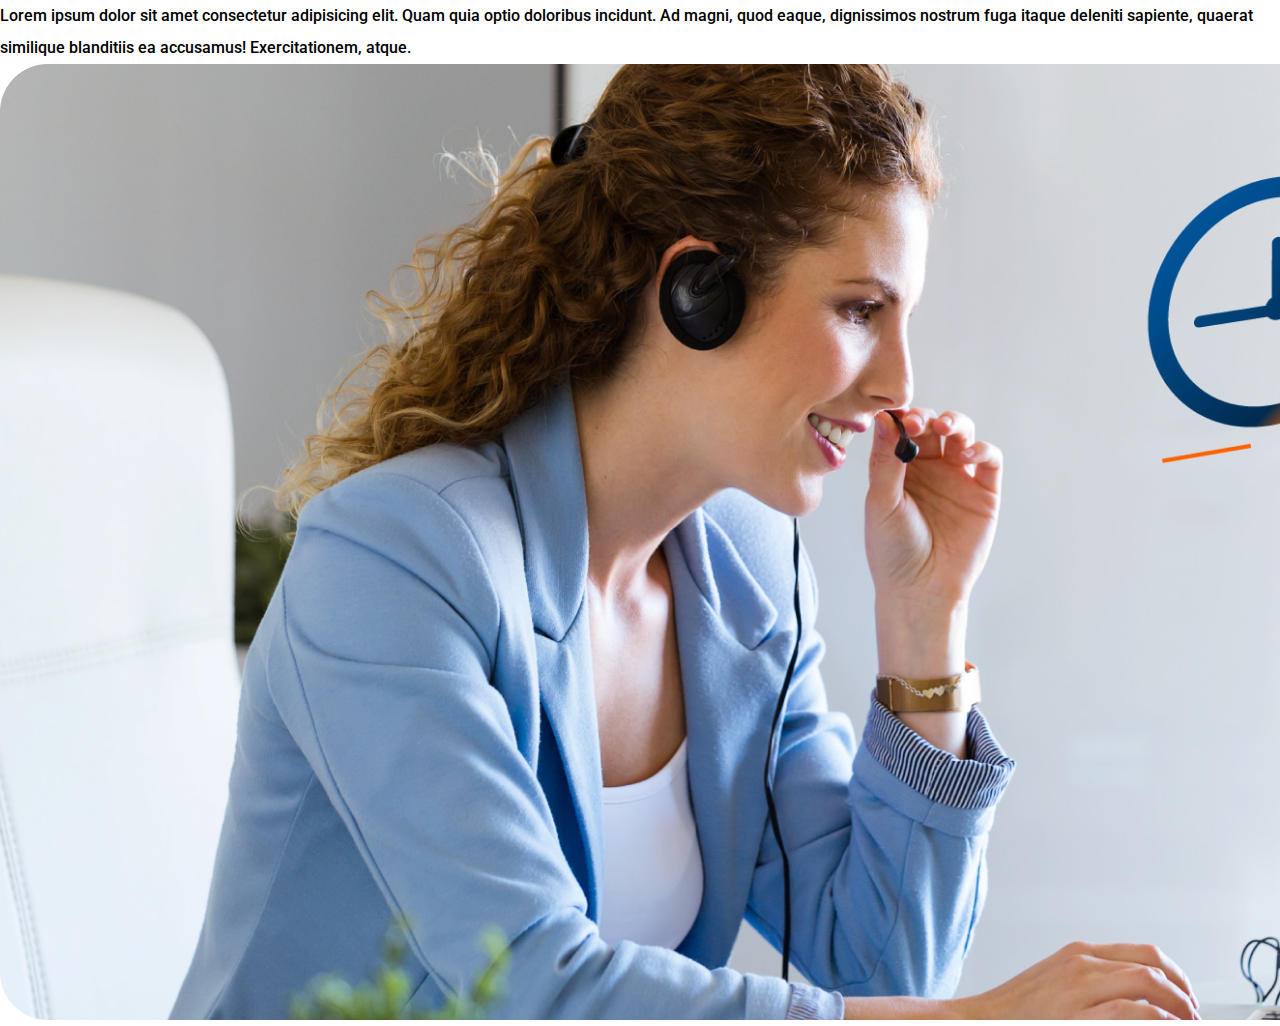
<file: scss/image.html>
<!DOCTYPE html>
<html lang="en">
  <head>
    <meta charset="UTF-8" />
    <meta http-equiv="X-UA-Compatible" content="IE=edge" />
    <meta name="viewport" content="width=device-width, initial-scale=1.0" />
    <link rel="stylesheet" href="./styles.css" />
    <title>Document</title>
  </head>
  <body>
    <div class="parent">
      <div class="image1"></div>
      <div class="image2">
        <p>
          Lorem ipsum dolor sit amet consectetur adipisicing elit. Quam quia
          optio doloribus incidunt. Ad magni, quod eaque, dignissimos nostrum
          fuga itaque deleniti sapiente, quaerat similique blanditiis ea
          accusamus! Exercitationem, atque.
        </p>

        <img src="./images/img1.png" alt="" />
      </div>
    </div>
  </body>
</html>
</file>
<file: scss/styles.css>
@import url("https://fonts.googleapis.com/css2?family=Roboto&display=swap");
* {
  padding: 0;
  margin: 0;
  -webkit-box-sizing: border-box;
          box-sizing: border-box;
  font-family: "Roboto";
  left: 0;
}

img {
  image-rendering: auto;
  image-rendering: crisp-edges;
  -ms-interpolation-mode: nearest-neighbor;
      image-rendering: -webkit-optimize-contrast;
      image-rendering: -moz-crisp-edges;
      image-rendering: -o-pixelated;
      image-rendering: pixelated;
}

body {
  font-family: "Avenir";
  font-weight: normal;
  font-size: 24px;
  background-color: white;
}

header {
  display: -webkit-box;
  display: -ms-flexbox;
  display: flex;
  -webkit-box-pack: justify;
      -ms-flex-pack: justify;
          justify-content: space-between;
  margin: 20px;
}

.topnav {
  overflow: hidden;
  font-style: normal;
  margin-top: 2%;
}

img.logo {
  width: 200px;
  margin-left: 85px;
  margin-top: 2%;
}

.topnav a {
  float: right;
  display: block;
  color: black;
  text-align: center;
  padding: 14px 13px;
  text-decoration: none;
  font-size: 18px;
  font-weight: normal;
}

.topnav .icon {
  display: none;
}

select#courses {
  border: 0;
  font-size: 18px;
  font-weight: 400;
  color: #101010bf;
  font-style: normal;
  background-color: white;
}

img.image-preview {
  width: 100%;
  position: relative;
  bottom: 4%;
  left: 4%;
}

img.image-previewmobile {
  display: none;
}

.button {
  display: -webkit-box;
  display: -ms-flexbox;
  display: flex;
  margin: 10% 3%;
  gap: 20px;
}

button.check-availability {
  padding: 15px 25px;
  background-color: #00abae;
  border: 0;
  margin: 20px 0 20px 0;
  color: white;
  width: 324px;
  height: 69px;
  border-radius: 6px;
  font-family: "Roboto";
  font-style: normal;
  font-weight: 700;
  font-size: 18px;
  line-height: 21px;
}

.playvedeo {
  display: -webkit-box;
  display: -ms-flexbox;
  display: flex;
}

p#playP {
  margin: 50px 18px;
  font-family: "Roboto";
  font-style: normal;
  font-weight: 700;
  font-size: 18px;
  line-height: 21px;
  -webkit-text-decoration-line: underline;
          text-decoration-line: underline;
  color: #575757;
}

img.play {
  width: 66px;
  height: 66px;
  margin: auto;
  -webkit-box-sizing: border-box;
          box-sizing: border-box;
  -webkit-transform: matrix(1, 0, 0, -1, 0, 0);
          transform: matrix(1, 0, 0, -1, 0, 0);
  padding: 15px;
}

div#playVedeoDiv {
  border: 3px solid #00abae;
  border-radius: 50%;
  padding: 8px 2px 5px 11px;
  height: 100%;
}

h1.firstHeading {
  margin-top: 150px;
}

.internalDiv {
  border: 3px solid rgba(0, 171, 174, 0.3);
  border-radius: 50%;
  padding: 14px;
  height: 92%;
  width: 44%;
}

section.section1 {
  display: -webkit-box;
  display: -ms-flexbox;
  display: flex;
  -webkit-box-pack: justify;
      -ms-flex-pack: justify;
          justify-content: space-between;
  width: 90%;
}

.section1Div1 {
  margin-top: 100px;
}

.section1Div2 {
  display: block;
  display: block;
  width: 35%;
  border: 2px solid #00abae;
  margin-top: 1%;
  position: relative;
  border-radius: 25px;
  border-bottom-right-radius: 160px;
}

h1.heading1 {
  font-family: roboto;
  font-style: normal;
  font-weight: 900;
  font-size: 85px;
  line-height: 110px;
  text-align: start;
  margin: 0 0 0 25px;
}

p.access.to.mentor {
  color: #00abae;
  text-align: start;
  margin: 0 0 0 25px;
  font-family: roboto;
  font-style: normal;
  font-weight: 800;
  font-size: 31px;
  line-height: 42px;
}

img.client-logo {
  width: 45%;
}

img.company-img {
  width: 100px;
}

img.company-img-star {
  width: 42%;
}

.company-logo2 {
  -webkit-box-pack: center;
      -ms-flex-pack: center;
          justify-content: center;
}

.company-logo1,
.company-logo2,
.company-logo3 {
  display: -webkit-box;
  display: -ms-flexbox;
  display: flex;
}

button.button1 {
  border: 0;
  background-color: white;
  border-radius: 10px;
  margin: 8px;
  -webkit-box-shadow: 0px 19px 33px #6f6d7157;
          box-shadow: 0px 19px 33px #6f6d7157;
  width: 210px;
  height: 87px;
  border-radius: 6px;
}

/*******************Section 2 ********************/
section.section2 {
  -webkit-transition: 0.3s;
  transition: 0.3s;
  width: 95%;
  background-color: #f1f1f1;
  border-top-right-radius: 90px;
  margin: 4% 0 10% 0;
}

.section2Div1 {
  display: -webkit-box;
  display: -ms-flexbox;
  display: flex;
  -ms-flex-pack: distribute;
      justify-content: space-around;
}

.imgPreviewImage {
  width: 40%;
  /* background-color: black; */
  border: 2px solid #00abae;
  margin-top: 1%;
  position: relative;
  border-radius: 25px;
  border-radius: 15px;
  border-bottom-left-radius: 127px;
}

img.imgPreview {
  width: 100%;
  position: relative;
  bottom: 4%;
  border-radius: 15px;
}

.previewImg {
  padding: 35px;
  background: white;
  border-radius: 25px;
  border-bottom-left-radius: 127px;
  position: relative;
  bottom: 5%;
  left: 4%;
}

img.circleElement {
  margin: 20px 0 50px 0;
}

.section2Div2 {
  font-size: 15px;
}

h1 {
  font-style: normal;
  font-weight: bold;
  font-size: 49px;
  line-height: 56px;
  text-align: center;
  margin: 40px 0 50px;
}

p {
  font-style: normal;
  font-weight: 500;
  font-size: 16px;
  line-height: 32px;
}

p#questionsAnswer {
  font-style: normal;
  font-weight: 500;
  font-size: 17px;
  line-height: 32px;
}

.two {
  display: -webkit-box;
  display: -ms-flexbox;
  display: flex;
  -ms-flex-pack: distribute;
      justify-content: space-around;
  margin-top: 5%;
}

img.circle2 {
  position: relative;
  bottom: 30px;
  left: 80vw;
}

/*****************section 3******************/
.section3Div2 {
  width: 50%;
  border: 2px solid #00abae;
  margin-top: 1%;
  position: relative;
  border-radius: 25px;
  border-bottom-right-radius: 160px;
}

img.section3heroimg {
  width: 100%;
  position: relative;
  bottom: 4%;
  left: 4%;
}

section.section3 {
  display: -webkit-box;
  display: -ms-flexbox;
  display: flex;
  -webkit-box-pack: justify;
      -ms-flex-pack: justify;
          justify-content: space-between;
  width: 85%;
  margin: 0 4% 5%;
}

.section3Div1 {
  font-size: 18px;
  width: 40%;
}

img.section3heroimgmobile {
  display: none;
}

button#questionsAnswer {
  width: 100%;
  display: -webkit-box;
  display: -ms-flexbox;
  display: flex;
  -webkit-box-pack: justify;
      -ms-flex-pack: justify;
          justify-content: space-between;
  cursor: pointer;
  padding: 15px;
  font-size: 18px;
  background-color: white;
  margin-top: 10px;
}

/***********section4 *****************/
section.section4 {
  -webkit-transition: 0.3s;
  transition: 0.3s;
  width: 100%;
  background-color: #f1f1f1;
  border-top-left-radius: 100px;
  padding: 25px;
}

img#section4img {
  width: 30%;
}

p#section4P {
  padding: 35px;
}

.company-Logo {
  width: 670px;
}

span#companyName {
  color: #00abae;
  font-weight: bold;
}

h2#heading24\/7 {
  font-family: "Roboto";
  font-style: normal;
  font-weight: 800;
  font-size: 39px;
  line-height: 56px;
  color: #00abae;
}

.section4Div1 {
  display: -ms-grid;
  display: grid;
  -ms-grid-columns: (1fr)[3];
      grid-template-columns: repeat(3, 1fr);
}

img.customercareImg {
  width: 100%;
}

.supportDiv {
  width: 85%;
  margin-top: 1%;
  position: relative;
  border-width: 2px;
  border-style: solid;
  border-color: #00abae;
  -o-border-image: initial;
     border-image: initial;
  border-radius: 25px;
  margin: 20px;
}

.supportDiv1 {
  width: 100%;
  position: relative;
  bottom: 5%;
  left: 5%;
}

.webDEv24\/7 {
  -webkit-box-shadow: 0px 19px 33px #6f6d7157;
          box-shadow: 0px 19px 33px #6f6d7157;
  background-color: #f9f9f9;
  border-radius: 20px;
  padding: 20px;
  height: 530px;
}

/****************** section 5 ******************/
.section5DivTop {
  display: -webkit-box;
  display: -ms-flexbox;
  display: flex;
  -webkit-box-pack: space-evenly;
      -ms-flex-pack: space-evenly;
          justify-content: space-evenly;
}

.section5DivTop2 {
  display: -webkit-box;
  display: -ms-flexbox;
  display: flex;
  /* grid-template-columns: repeat(2, 1fr); */
  width: 90%;
  -webkit-box-pack: justify;
      -ms-flex-pack: justify;
          justify-content: space-between;
  margin: 0 auto;
  border: 0;
  padding: 0;
  gap: 20px;
}

.section5paragraph2 {
  width: 60%;
}

.studyBorder {
  width: 70%;
  border: 2px solid #00abae;
  margin-top: 1%;
  position: relative;
  border-radius: 25px;
  border-bottom-right-radius: 160px;
}

img.section5HeroImg {
  width: 100%;
  position: relative;
  bottom: 4%;
  left: 4%;
}

.section5Div1 {
  display: -webkit-box;
  display: -ms-flexbox;
  display: flex;
  -ms-flex-pack: distribute;
      justify-content: space-around;
}

img#section5Img {
  width: 50%;
}

h1#section5H1 {
  padding: 40px;
  font-size: 30px;
}

h1#para11 {
  text-align: left;
  margin-left: 25px;
}

.section5Div2 {
  -webkit-transition: 0.3s;
  transition: 0.3s;
  width: 44%;
  width: 44%;
  font-size: 18px;
  /* border: 1px solid #c7c7c7; */
  border-radius: 20px;
  padding: 40px;
  background: #ffffff;
  -webkit-box-shadow: 0px 19px 33px #6f6d7157;
          box-shadow: 0px 19px 33px #6f6d7157;
  border-radius: 20px;
}

div#section5Div3 {
  display: -webkit-box;
  display: -ms-flexbox;
  display: flex;
}

.section5Div3 {
  display: -webkit-box;
  display: -ms-flexbox;
  display: flex;
}

img#userImg {
  width: 303px;
  height: 303px;
}

h3 {
  font-style: normal;
  font-weight: 700;
  font-size: 35px;
  line-height: 130.5%;
  margin: 25px;
}

p#namePara {
  font-weight: 400;
  font-size: 22px;
  line-height: 170%;
  color: #929c9e;
  margin: 25px;
}

p#section5Div5para {
  font-weight: 400;
  font-size: 22px;
  line-height: 170%;
  color: #000000;
  padding: 10px 30px;
}

p#Insidesection5paragraph2 {
  font-size: 16px;
  line-height: 32px;
  color: #575757;
  text-align: left;
  margin-left: 30px;
}

p#insideParagraph {
  color: gray;
  text-align: left;
  margin-left: 30px;
}

span#headingInsidepara {
  font-family: "Roboto";
  font-style: normal;
  font-weight: 500;
  font-size: 19px;
  line-height: 32px;
  color: #575757;
}

.webDEv {
  -webkit-box-shadow: 0px 19px 33px #6f6d7157;
          box-shadow: 0px 19px 33px #6f6d7157;
  background-color: #f9f9f9;
  border-radius: 20px;
  padding: 20px;
  width: 100%;
}

ul.webDev {
  color: #929c9e;
}

p#webHeading {
  color: #929c9e;
}

li {
  text-align: left;
  margin: 30px 115px;
}

button.learnMore {
  width: 235px;
  height: 69px;
  background-color: #00abae;
  border: 0;
  margin: 8px 0px 30px;
  color: white;
}

.web {
  width: 75%;
  /* background-color: black; */
  border: 2px solid #00abae;
  margin-top: 1%;
  position: relative;
  border-radius: 25px;
}

.web1 {
  width: 75%;
  /* background-color: black; */
  border: 2px solid #00abae;
  margin-top: 1%;
  position: relative;
  margin-left: 25%;
  border-radius: 25px;
}

.image12 {
  width: 100%;
  margin-left: 8%;
  /* margin-bottom: 7%; */
  position: relative;
  bottom: 4%;
}

.image121 {
  width: 100%;
  right: 8%;
  /* margin-bottom: 7%; */
  position: relative;
  bottom: 4%;
  margin-right: 8%;
  float: right;
}

section.courses {
  display: -ms-grid;
  display: grid;
  font-size: 16px;
  width: 90%;
  -ms-grid-columns: (1fr)[2];
      grid-template-columns: repeat(2, 1fr);
  margin: auto;
}

/*******************section 6 **************************/
.section6Div {
  display: -webkit-box;
  display: -ms-flexbox;
  display: flex;
  padding: 0 90px 0 90px;
}

img#studentportfolio {
  width: 100%;
  -o-object-fit: revert;
     object-fit: revert;
}

a#studentlink {
  font-weight: 500;
  font-size: 19px;
  line-height: 32px;
  color: #575757;
  text-decoration: none;
}

.skills {
  display: -ms-grid;
  display: grid;
  -ms-grid-columns: (1fr)[6];
      grid-template-columns: repeat(6, 1fr);
  padding: 0 120px;
}

.skills1 {
  background-color: #fafafa;
  padding: 20px;
  background: #fafafa;
  -webkit-box-shadow: 0px 19px 33px #6f6d7157;
          box-shadow: 0px 19px 33px #6f6d7157;
  border-radius: 12px;
  width: 95%;
}

img#skillsneeded {
  width: 100%;
}

p#Name {
  color: #00abae;
}

span#color {
  color: #00abae;
}

.section6Div2 {
  display: -webkit-box;
  display: -ms-flexbox;
  display: flex;
  -ms-flex-pack: distribute;
      justify-content: space-around;
  width: 100%;
  padding: 0 120px;
}

img#alumini {
  width: 18%;
  border: 1px solid whitesmoke;
  margin: auto;
}

img.eligibilityImg {
  width: 80%;
}

img.freecounciling {
  width: 100%;
}

.alumini {
  width: 14%;
}

h2#aluminiName {
  font-weight: 700;
  font-size: 25px;
  line-height: 27px;
  text-align: center;
  color: #00abae;
}

p#job {
  font-size: 18px;
  line-height: 27px;
  text-align: center;
  color: #575757;
}

img#alumini1 {
  width: 100%;
  border: 14px solid #00abae;
  border-radius: 50%;
}

div#AluminiImg {
  display: -webkit-box;
  display: -ms-flexbox;
  display: flex;
}

img#logo {
  width: 70px;
  height: 80px;
  position: relative;
  bottom: 45px;
  left: -70px;
}

/***************** Section 7 **************/
img.freecouncilingMobile {
  display: none;
}

img.women {
  width: 630px;
  height: 670px;
}

p#section7Div1p {
  font-weight: 500;
  font-size: 21px;
  line-height: 32px;
  text-align: justify;
}

p#section7P {
  font-size: 1vw;
}

p#highSchool {
  color: #000000;
  text-align: initial;
  margin: 100px 0px 0px 0px;
  font-family: "Roboto";
  font-style: normal;
  font-weight: 500;
  font-size: 35px;
  line-height: 63px;
}

div#eligibility {
  background-color: #f4f4f4;
  display: -webkit-box;
  display: -ms-flexbox;
  display: flex;
  -ms-flex-pack: distribute;
      justify-content: space-around;
  background: #f4f4f4;
  -webkit-box-shadow: 0px 19px 33px #6f6d7157;
          box-shadow: 0px 19px 33px #6f6d7157;
  border-radius: 25px;
  margin: 70px;
}

img#eligibilityImg {
  width: 35%;
  display: none;
}

img#eligibilityImgDesk {
  width: 35%;
}

button.check-availabilityopposite {
  background-color: white;
  color: #00abae;
  border: 0;
  font-family: "Roboto";
  font-style: normal;
  font-weight: bolder;
  font-size: 18px;
  line-height: 21px;
  padding: 10px 20px;
  margin: 5%;
  width: 280px;
  height: 69px;
  background: #ffffff;
  border-radius: 6px;
}

.section7Div2 {
  display: -webkit-box;
  display: -ms-flexbox;
  display: flex;
  -ms-flex-pack: distribute;
      justify-content: space-around;
  padding: 30px;
}

img.eligibilityImgMobile {
  display: none;
}

img#newsImg {
  width: 8%;
}

section.faq {
  background-color: #f4f4f4;
  width: 100%;
}

p#faqParagraph {
  font-size: 12px;
  margin: 2% 12%;
  color: #575757;
}

span#question {
  color: black;
  font-size: 21px;
  line-height: 32px;
  color: black;
  font-weight: 700;
}

p#answer {
  font-style: normal;
  font-weight: 500;
  font-size: 18px;
  line-height: 32px;
  color: #575757;
  margin: 0 12%;
}

.freeCounciling {
  background-color: #00abae;
  display: -webkit-box;
  display: -ms-flexbox;
  display: flex;
  -webkit-box-pack: space-evenly;
      -ms-flex-pack: space-evenly;
          justify-content: space-evenly;
}

.section7Div1 {
  color: white;
  margin: 2% 18% 6% 10%;
  display: -ms-grid;
  display: grid;
}

h1#section7H1 {
  font-size: 34px;
  margin: 0;
  text-align: left;
}

/********************** Footer ****************/
footer {
  background-color: #303030;
  color: white;
}

.footer {
  font-size: 12px;
  background-color: #303030;
  margin: 0 30px;
  padding: 40px 65px;
}

div#footerDiv1 {
  display: -webkit-box;
  display: -ms-flexbox;
  display: flex;
  -webkit-box-pack: justify;
      -ms-flex-pack: justify;
          justify-content: space-between;
}

p#footerParagraph {
  font-size: 18px;
}

a#footerLink {
  color: white;
  text-decoration: none;
  margin: 5px 10px 5px;
  font-size: 18px;
  line-height: 50px;
}

a#footerLink1 {
  color: white;
  text-decoration: none;
  margin: 5px 10px 5px;
  font-size: 22px;
  line-height: 50px;
}

.footerDiv2 {
  display: -ms-grid;
  display: grid;
  -ms-grid-columns: (1fr)[2];
      grid-template-columns: repeat(2, 1fr);
}

img#footerImg {
  width: 50px;
  background: white;
  border-radius: 40px;
  margin: 10px;
}

.companyLogoMobile {
  display: none;
}

img.footerLogo {
  width: 12%;
  margin: 2px 5px 15px;
}

p#footerLast {
  font-family: "Roboto";
  font-style: normal;
  font-weight: 300;
  font-size: 16px;
  line-height: 19px;
  color: #ffffff;
  width: 277px;
  height: 19px;
  padding: 2% 0 3% 0;
}

/***************** LArge Desktop : 1400px ****************/
@media screen and (max-width: 1400px) {
  h1#Heading1200 {
    font-size: 35px;
    margin: 0;
    text-align: left;
  }
  .section1Div2 {
    display: none;
  }
  button.check-availability {
    padding: 15px 25px;
    background-color: #00abae;
    border: 0;
    margin: 10px 0 10px 0;
  }
  button#questionsAnswer {
    width: 100%;
    padding: 10px;
  }
  div#playVedeoDiv {
    border: 3px solid #00abae;
    border-radius: 50%;
    padding: 3px 18px 5px 11px;
    height: 100%;
  }
  .section1Div1 {
    margin-top: 0px;
  }
  .section2Div1 {
    text-align: center;
    display: -ms-grid;
    display: grid;
    margin: auto;
  }
  .imgPreviewImage {
    width: 85%;
    margin: 80px 26px 0;
  }
  .section6Div2 {
    display: -ms-grid;
    display: grid;
    -ms-grid-columns: (1fr)[5];
        grid-template-columns: repeat(5, 1fr);
  }
  .alumini {
    width: 75%;
  }
  .border1 {
    margin-top: 50px;
  }
}

/*************** Desktop : 1200px **************/
@media screen and (max-width: 1200px) {
  h1 {
    font-style: normal;
    font-weight: bold;
    font-size: 35px;
    line-height: 56px;
    text-align: center;
    margin: 40px 0 50px;
  }
  .webDEv24\/7 {
    height: auto;
  }
  h1.firstHeading {
    margin-top: 15px;
    font-size: 35px;
    font-weight: bold;
  }
  .section6Div {
    display: -ms-grid;
    display: grid;
    -ms-grid-columns: (1fr)[2];
        grid-template-columns: repeat(2, 1fr);
  }
  p.access.to.mentor {
    text-align: center;
  }
  .playvedeo {
    display: -webkit-box;
    display: -ms-flexbox;
    display: flex;
    -webkit-box-pack: center;
        -ms-flex-pack: center;
            justify-content: center;
  }
  img.image-previewmobile {
    display: block;
    width: 100%;
  }
  img.image-preview {
    width: 100%;
    display: none;
  }
  .internalDiv {
    width: 116px;
  }
  section.section1 {
    display: -ms-grid;
    display: grid;
    -webkit-box-pack: center;
        -ms-flex-pack: center;
            justify-content: center;
  }
  div#playVedeoDiv {
    height: 100%;
    width: 37%;
    padding: 6px 66px 0px 13px;
  }
  .button {
    display: -ms-grid;
    display: grid;
    -webkit-box-pack: center;
        -ms-flex-pack: center;
            justify-content: center;
    margin: 10% 3%;
  }
  .alumini {
    width: 75%;
    margin: 20% 0 0 0;
  }
  .section2Div1 {
    display: -ms-grid;
    display: grid;
  }
  img.imgPreview {
    width: 100%;
    margin: auto;
    position: relative;
    left: 4%;
    bottom: 4%;
  }
  .section4Div1 {
    display: -ms-grid;
    display: grid;
    -ms-grid-columns: (1fr)[2];
        grid-template-columns: repeat(2, 1fr);
  }
  section.courses {
    display: -ms-grid;
    display: grid;
    font-size: 16px;
    width: 90%;
    margin: 5%;
    -ms-grid-columns: (1fr)[1];
        grid-template-columns: repeat(1, 1fr);
  }
  .web {
    margin: 8%;
  }
  .web1 {
    margin: 16.5%;
  }
  .skills {
    display: -ms-grid;
    display: grid;
    -ms-grid-columns: (1fr)[4];
        grid-template-columns: repeat(4, 1fr);
  }
}

/******* Tablet : 960px *******************/
@media screen and (max-width: 960px) {
  .company-Logo {
    display: none;
  }
  .companyLogoMobile {
    display: block;
    display: -ms-grid;
    display: grid;
    -ms-grid-columns: (1fr)[2];
        grid-template-columns: repeat(2, 1fr);
    width: 100%;
    gap: 0 20px;
  }
  .section6Div {
    display: -ms-grid;
    display: grid;
    -ms-grid-columns: (1fr)[1];
        grid-template-columns: repeat(1, 1fr);
    width: 60%;
  }
  .section4Div1 {
    display: -ms-grid;
    display: grid;
    -ms-grid-columns: (1fr)[1];
        grid-template-columns: repeat(1, 1fr);
  }
  h1#advanced {
    font-size: 35px;
    padding: 10px;
  }
  p#about {
    text-align: center;
    padding: 0 30px;
  }
  .section6Div2,
  .skills {
    display: -ms-grid;
    display: grid;
    -ms-grid-columns: (1fr)[3];
        grid-template-columns: repeat(3, 1fr);
    width: 100%;
  }
  section.section3 {
    display: -ms-grid;
    display: grid;
    -webkit-box-pack: center;
        -ms-flex-pack: center;
            justify-content: center;
  }
  .freeCounciling {
    display: -ms-grid;
    display: grid;
  }
  p#highSchool {
    color: #000000;
    text-align: initial;
    margin: 12px;
    font-family: "Roboto";
    font-style: normal;
    font-weight: 500;
    font-size: 19px;
    line-height: 45px;
  }
  img.women {
    width: 80%;
  }
  h1#section7H1 {
    font-size: 35px;
    line-height: 56px;
  }
  p#section7Div1p {
    font-weight: 500;
    font-size: 21px;
    line-height: 32px;
    text-align: justify;
    margin: 20px;
  }
  div#eligibility {
    display: -ms-grid;
    display: grid;
    -webkit-box-shadow: 0px 19px 33px #6f6d7157;
            box-shadow: 0px 19px 33px #6f6d7157;
    border-radius: 25px;
  }
  h1#aluminis {
    padding: 0;
    margin: 35px 20px 0;
  }
  img#eligibilityImg {
    width: 100%;
    display: block;
  }
  img.section3heroimg,
  img#eligibilityImgDesk {
    display: none;
  }
  img.section3heroimgmobile {
    display: block;
    width: 100%;
    margin: 15px;
  }
  img.section5HeroImg {
    width: 80%;
    margin: auto;
  }
  .section5DivTop2 {
    display: -ms-grid;
    display: grid;
  }
  img#newsImgcenter {
    margin-left: 92%;
    width: 100%;
  }
  .section5Div3 {
    display: -ms-grid;
    display: grid;
  }
  .topnav a {
    padding: 14px 15px;
  }
  .topnav a:not(:first-child) {
    display: none;
  }
  .topnav a.icon {
    float: right;
    display: block;
    -o-object-fit: contain;
       object-fit: contain;
    border-radius: 25px;
    border: 2px solid #0000004d;
    padding: 16px 20px;
    border-radius: 50%;
    height: 57px;
  }
  header {
    display: -webkit-box;
  }
  .topnav.responsive {
    position: relative;
  }
  .topnav.responsive a.icon {
    position: absolute;
    right: 0;
    top: 0;
    border: 0;
  }
  .topnav.responsive a {
    float: none;
    display: block;
    text-align: left;
    background-color: white;
  }
  .image-preview {
    display: -webkit-box;
    display: -ms-flexbox;
    display: flex;
  }
  img#skillsneeded,
  img#alumini,
  img#newsImg {
    width: 80%;
  }
  .skills,
  .section6Div2,
  .section7Div2 {
    display: -ms-grid;
    display: grid;
    -ms-grid-columns: (1fr)[3];
        grid-template-columns: repeat(3, 1fr);
  }
  p.access.to.mentor {
    font-size: 4vw;
    margin: 0;
  }
  .button {
    display: contents;
  }
  .company-logo {
    display: -ms-grid;
    display: grid;
    -ms-grid-columns: 1fr [];
    grid-template-columns: repeat(2, 1fr);
  }
  h2#heading2 {
    font-size: 4vw;
  }
}

/*********** Large-Phone: 800px *****************/
@media screen and (max-width: 800px) {
  h1.heading1 {
    font-weight: 900;
    font-size: 45px;
    line-height: 53px;
  }
  .playVedeo {
    display: -ms-grid;
    display: grid;
  }
  img.image-preview {
    display: none;
  }
  section.section1,
  .two {
    display: -ms-grid;
    display: grid;
  }
  img.image-previewmobile {
    display: block;
    width: 100%;
  }
  .skills {
    display: -ms-grid;
    display: grid;
    -ms-grid-columns: (1fr)[2];
        grid-template-columns: repeat(2, 1fr);
  }
  .section6Div2 {
    display: -ms-grid;
    display: grid;
    -ms-grid-columns: (1fr)[2];
        grid-template-columns: repeat(2, 1fr);
  }
  img#section4img {
    width: 80%;
    margin: auto;
    margin-bottom: 20px;
  }
  img.circle2 {
    margin-top: 30px;
    left: 65vw;
  }
  .section2Div2 {
    font-size: 15px;
    margin: 60px 30px 0px 0px;
    text-align: center;
  }
  .section6Div1 {
    display: -ms-grid;
    display: grid;
    -ms-grid-columns: (1fr)[1];
        grid-template-columns: repeat(1, 1fr);
  }
  button.check-availabilityopposite {
    font-size: 10px;
    padding: 5px 5px;
    height: 42px;
    width: 184px;
    font-size: 12px;
  }
  img#skillsneeded,
  img#alumini {
    width: 70%;
    border: 1px solid whitesmoke;
    margin: auto;
  }
  .skills,
  .section6Div2 {
    display: -ms-grid;
    display: grid;
    -ms-grid-columns: (1fr)[2];
        grid-template-columns: repeat(2, 1fr);
  }
}

/************** Small-Phone :600 **********/
@media screen and (max-width: 600px) {
  h1#highGrowth {
    text-align: left;
    font-size: 35px;
    margin: 24px;
  }
  p#section5Div5para {
    text-align: center;
    padding: 0;
  }
  p#namePara {
    padding: 20px;
    margin: 0;
  }
  p#highGrowthPara {
    margin: 24px;
    text-align: left;
  }
  .imgPreviewImage {
    border-bottom-left-radius: 70px;
  }
  .previewImg {
    border-bottom-left-radius: 80px;
  }
  header {
    margin: 20px 0 50px;
  }
  img.circleElement {
    display: none;
  }
  button.button1 {
    width: 150px;
    height: 50px;
    margin: 8px 17px 6px 20px;
  }
  img.company-img-star {
    width: 32%;
  }
  img.company-img {
    width: 90px;
  }
  .alumini {
    width: 100%;
    margin-top: 20%;
  }
  li {
    margin: 35px 70px;
  }
  .skills {
    display: -ms-grid;
    display: grid;
    -ms-grid-columns: (1fr)[1];
        grid-template-columns: repeat(1, 1fr);
  }
  .section6Div2 {
    display: -ms-grid;
    display: grid;
    -ms-grid-columns: (1fr)[1];
        grid-template-columns: repeat(1, 1fr);
  }
  .footerDiv2 {
    display: -ms-grid;
    display: grid;
    -ms-grid-columns: (1fr)[1];
        grid-template-columns: repeat(1, 1fr);
  }
  div#footerDiv1 {
    display: -ms-grid;
    display: grid;
  }
  img.footerLogo {
    width: 60%;
    margin: 20px 0;
  }
  img.freecouncilingMobile {
    display: block;
    width: 100%;
  }
  img.eligibilityImg {
    display: none;
  }
  img.eligibilityImgMobile {
    display: block;
  }
  .skills,
  .section6Div2 {
    display: -ms-grid;
    display: grid;
    -ms-grid-columns: (1fr)[1];
        grid-template-columns: repeat(1, 1fr);
    padding: 0;
  }
  a#studentlink {
    margin: auto;
    display: block;
    text-align: center;
  }
  img#studentportfolio {
    width: 100%;
    display: block;
    margin: auto;
  }
  .skills1 {
    width: 75%;
    margin: 0 auto 20px;
  }
  .section6Div1 {
    display: -ms-grid;
    display: grid;
    -ms-grid-columns: (1fr)[1];
        grid-template-columns: repeat(1, 1fr);
  }
  .section5Div2 {
    width: 90%;
    margin: auto;
    margin-top: 20px;
    text-align: center;
  }
  .section5DivTop {
    display: -ms-grid;
    display: grid;
  }
  img#section5Img {
    width: 90%;
    margin: auto;
  }
  .section5Div1 {
    display: -ms-grid;
    display: grid;
  }
  .company-logo {
    width: 100%;
  }
  .section5paragraph2 {
    width: 100%;
  }
  button.learnMore {
    width: 195px;
  }
  .studyBorder {
    border-bottom-right-radius: 150px;
    width: 100%;
  }
  img.section5HeroImg {
    width: 100%;
  }
  .section5DivTop2 {
    display: -ms-grid;
    display: grid;
    margin: 15px;
  }
  .section6Div {
    width: 100%;
    padding: 0;
  }
  p#Insidesection5paragraph2 {
    margin-left: 0px;
  }
  h1#para11 {
    text-align: left;
    margin-left: 0px;
  }
  h2#heading2 {
    font-size: 7vw;
    margin: auto;
  }
  .two {
    display: -ms-grid;
    display: grid;
  }
  img.play-vedeo {
    width: 80%;
  }
  button.check-availability {
    font-size: 17px;
    line-height: 21px;
    margin: 5% auto;
    display: block;
    height: 57px;
    width: 284px;
  }
  p.access.to.mentor {
    font-weight: 800;
    font-size: 16px;
    line-height: 22px;
  }
  div#eligibility {
    margin: 30px;
  }
  p#aluminiP {
    text-align: center;
    padding: 27px;
    font-size: 18px;
  }
  .section2Div2 {
    margin: auto;
  }
  .section1Div2 {
    display: none;
  }
  section.section1 {
    display: -ms-grid;
    display: grid;
    margin: auto;
  }
  section.section2 {
    width: 100%;
  }
  .section3Div2 {
    display: none;
  }
  .section4Div1 {
    display: -ms-grid;
    display: grid;
    -ms-grid-columns: (1fr)[1];
        grid-template-columns: repeat(1, 1fr);
  }
  div#AluminiImg {
    display: -webkit-box;
    display: -ms-flexbox;
    display: flex;
    margin: 4% 0% 0 14%;
  }
  img.logo {
    width: 160px;
    margin-left: 15px;
  }
  img.women {
    width: 360px;
    height: 440px;
  }
  h1#section7H1 {
    margin: 5%;
  }
  .section7Div1 {
    color: white;
    margin: 2%;
  }
  button.check-availabilityopposite {
    height: 55px;
    width: 300px;
    font-size: 18px;
    margin: 30px auto 35px;
  }
  h1 {
    margin: 38px 55px 45px;
  }
  .section3Div1 {
    font-size: 18px;
    width: 100%;
    text-align: left;
  }
  .supportDiv {
    margin: 35px auto;
  }
  .footer {
    padding: 0;
  }
  p#answer {
    margin: 0 12% 8%;
  }
  p#footerLast {
    padding: 15% 0 15% 0;
  }
}

.primary-header {
  font-size: 32px;
  color: #4a4b4d;
}

.home-page {
  background-color: #ffd381;
  width: 100%;
  height: 100vh;
  display: -webkit-box;
  display: -ms-flexbox;
  display: flex;
  -webkit-box-align: center;
      -ms-flex-align: center;
          align-items: center;
  -webkit-box-pack: center;
      -ms-flex-pack: center;
          justify-content: center;
}

@media screen and (min-width: 800px) {
  .home-page {
    background-color: #704b05;
  }
}

@media screen and (min-width: 1200px) {
  .home-page {
    background-color: green;
  }
}

@media screen and (min-width: 960px) {
  .home-page {
    background-color: #4d4da0;
  }
}

@media screen and (min-width: 1400px) {
  .home-page {
    background-color: #9e4c5a;
  }
}
/*# sourceMappingURL=styles.css.map */
</file>
